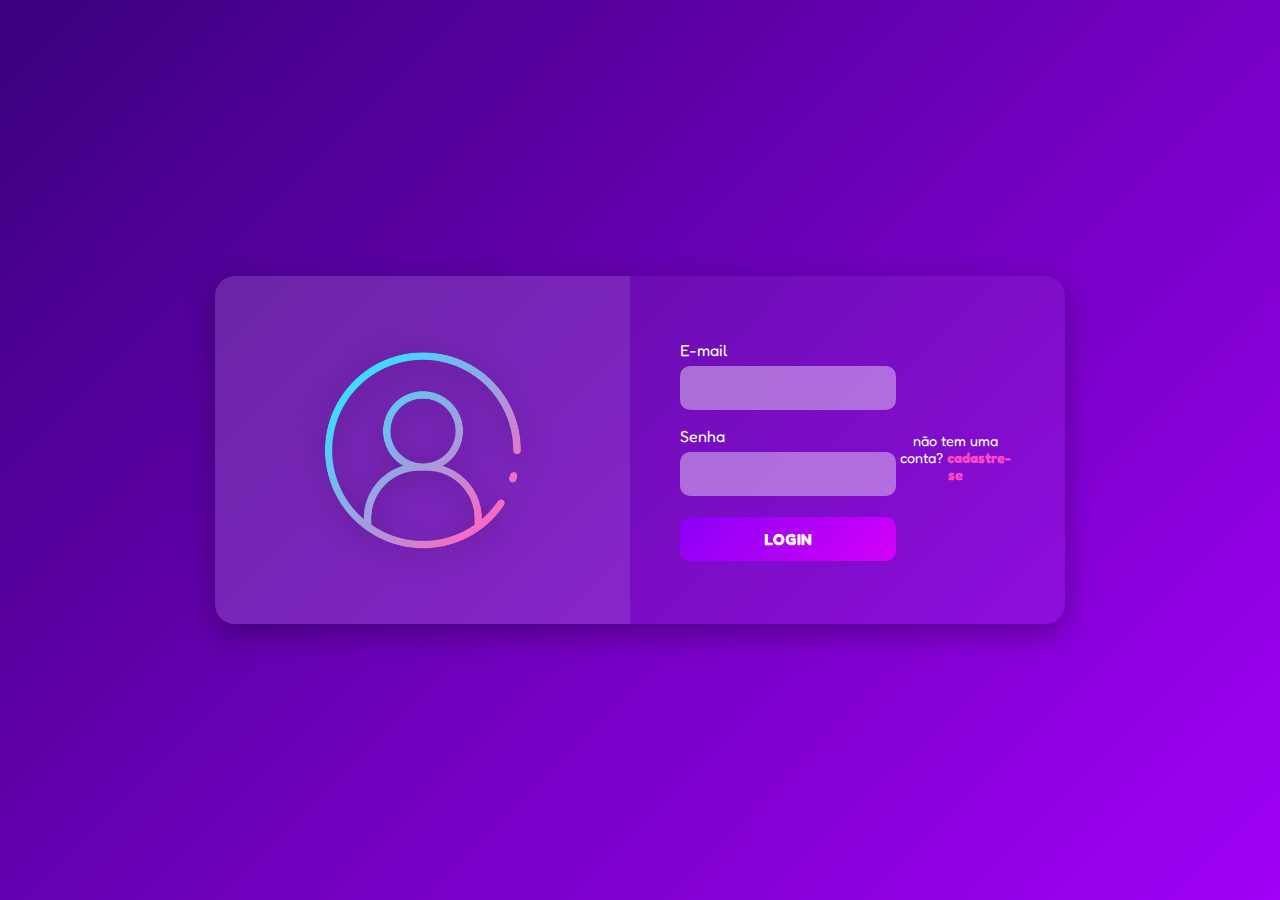
<file: index.html>
<!DOCTYPE html>
<html lang="pt-BR">
<head>
  <meta charset="UTF-8">
  <meta name="viewport" content="width=device-width, initial-scale=1.0">
  <title>Login</title>
  <link rel="stylesheet" href="style.css">
</head>
<body>
  <main>
    <section class="left">
      <img src="img/img-login.png" alt="login ilustrativo">
    </section>

    <section class="right">
      <form action="php/login.php" method="post">
        <label for="email">E-mail</label>
        <input type="email" id="email" name="email" required>

        <label for="senha">Senha</label>
        <input type="password" id="senha" name="senha" required>
        <button type="submit">LOGIN</button>        
      </form><br>
      <p>não tem uma conta? <a href="pages/cadastro.html">cadastre-se</a></p>
    </section>
  </main>
</body>
</html>
</file>
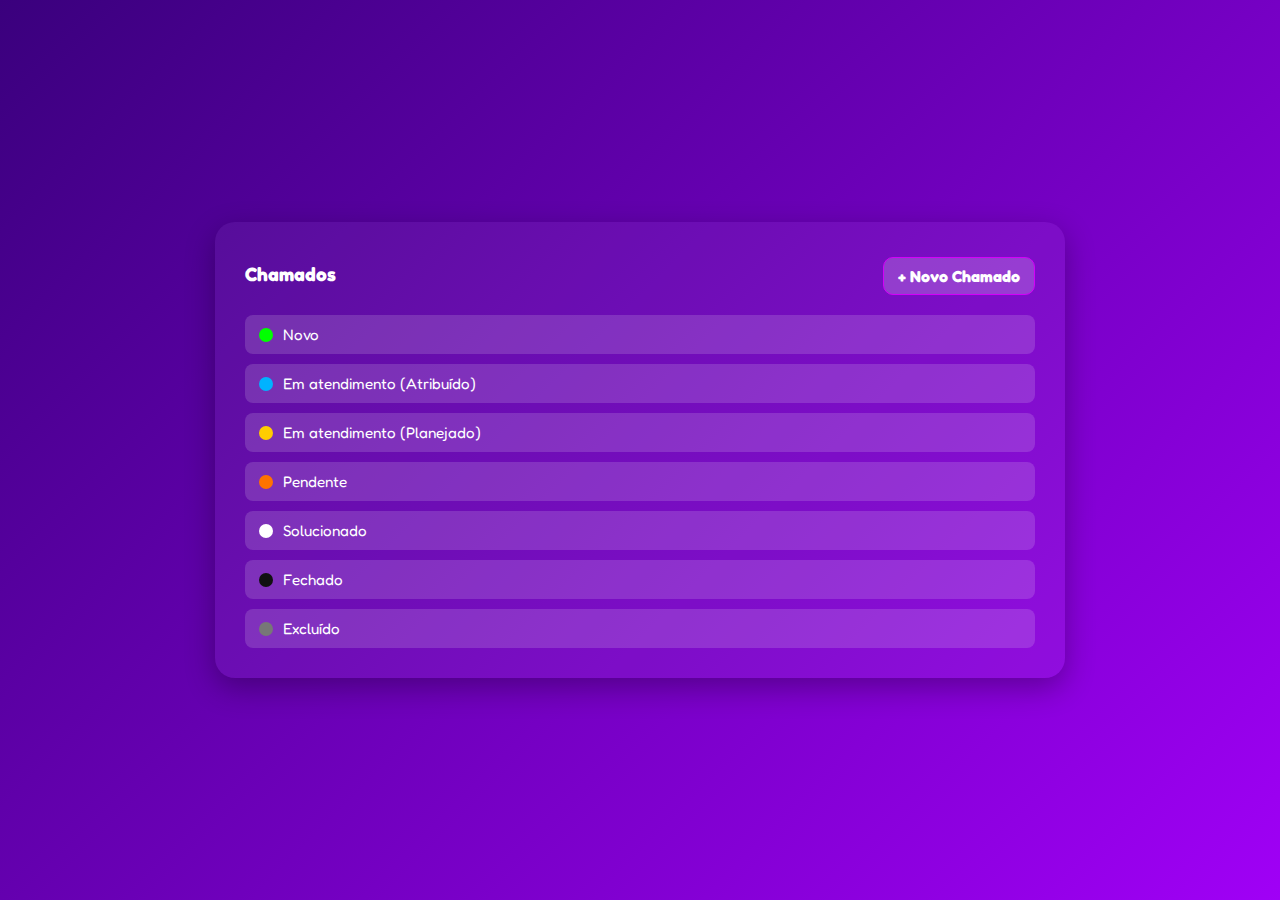
<file: pages/chamados.html>
<!DOCTYPE html>
<html lang="pt-BR">
<head>
  <meta charset="UTF-8">
  <meta name="viewport" content="width=device-width, initial-scale=1.0">
  <title>Chamados</title>
  <link rel="stylesheet" href="../style.css">
</head>
<body>
  <main>
    <section class="chamados">
      <div class="header-chamados">
        <h2>Chamados</h2> 
        <button id="btnNovo">+ Novo Chamado</button>
      </div>

      <ul>
        <li><span class="status verde"></span> Novo</li>
        <li><span class="status azul"></span> Em atendimento (Atribuído)</li>
        <li><span class="status amarelo"></span> Em atendimento (Planejado)</li>
        <li><span class="status laranja"></span> Pendente</li>
        <li><span class="status branco"></span> Solucionado</li>
        <li><span class="status preto"></span> Fechado</li>
        <li><span class="status cinza"></span> Excluído</li>
      </ul>
    </section>
  </main>

<div id="modal" class="modal" aria-hidden="true" style="display:none;">
  <div class="modal-content" role="dialog" aria-modal="true">
    <h2>Novo Chamado</h2>

    <form id="formChamado" action="../php/criar_chamado.php" method="post">
      <label>Tipo</label>
      <select name="tipo">
        <option value="">--</option>
        <option value="suporte">Suporte</option>
        <option value="manutencao">Manutenção</option>
      </select>

      <label>Categoria</label>
      <select name="categoria">
        <option value="">--</option>
        <option value="hardware">Hardware</option>
        <option value="software">Software</option>
      </select>

      <label>Urgência</label>
      <select name="urgencia">
        <option value="baixa">Baixa</option>
        <option value="media">Média</option>
        <option value="alta">Alta</option>
      </select>

      <label>Título</label>
      <input type="text" name="titulo" required>

      <label>Descrição</label>
      <textarea name="descricao" required></textarea>

      <button type="submit">Enviar chamado</button>
    </form>

    <button id="btnFechar" class="fechar">Fechar</button>
  </div>
</div>

  <script src="script.js"></script>
</body>
</html>
</file>
<file: style.css>
@import url('https://fonts.googleapis.com/css2?family=Fredoka:wght@400;500&display=swap');

* {
  margin: 0;
  padding: 0;
  box-sizing: border-box;
  font-family: 'Fredoka', sans-serif;
}

body {
  height: 100vh;
  background: linear-gradient(135deg, #3a007d, #a000f6);
  display: flex;
  justify-content: center;
  align-items: center;
  color: white;
}

main {
  display: flex;
  width: 80%;
  max-width: 850px; /* ligeiramente maior para caber mais campos */
  background: rgba(255, 255, 255, 0.05);
  border-radius: 20px;
  overflow: hidden;
  box-shadow: 0 10px 30px rgba(0,0,0,0.3);
}

.left {
  flex: 1;
  background: rgba(255,255,255,0.1);
  display: flex;
  justify-content: center;
  align-items: center;
  padding: 40px;
}

.left img {
  width: 80%;
  max-width: 280px;
  filter: drop-shadow(0 5px 15px rgba(0,0,0,0.3));
}

.right {
  flex: 1;
  display: flex;
  justify-content: center;
  align-items: center;
  padding: 50px;
}

form {
  width: 100%;
  max-width: 340px; /* levemente mais largo */
  display: flex;
  flex-direction: column;
}

label {
  margin-bottom: 6px;
  font-size: 1rem;
}

input, select, textarea {
  margin-bottom: 16px; /* um pouco mais compacto entre campos */
  padding: 12px;
  border: none;
  border-radius: 10px;
  background: rgba(255,255,255,0.4);
  color: white;
  font-size: 1rem;
  outline: none;
}

button {
  background: linear-gradient(135deg, #8a00f6, #d400f9);
  border: none;
  border-radius: 10px;
  padding: 12px;
  color: white;
  font-weight: bold;
  font-size: 1rem;
  cursor: pointer;
  transition: 0.3s;
  margin-top: 5px;
}

button:hover {
  opacity: 0.85;
}

p {
  text-align: center;
  margin-top: 15px;
  font-size: 0.9rem;
}

a {
  color: #ff49c2;
  text-decoration: none;
  font-weight: bold;
}

a:hover {
  text-decoration: underline;
}

@media (max-width: 768px) {
  main {
    flex-direction: column;
  }

  .left {
    display: none;
  }

  .right {
    padding: 40px 20px;
  }

  form {
    max-width: 100%;
  }
}

/* ==== LISTA DE CHAMADOS ==== */
.chamados {
  width: 100%;
  padding: 30px;
  display: flex;
  flex-direction: column;
  align-items: center;
}

.header-chamados {
  width: 100%;
  display: flex;
  justify-content: space-between;
  align-items: center;
  margin-bottom: 20px;
}

.header-chamados h2 {
  font-size: 1.2rem;
}

.header-chamados button {
  background: rgba(255, 255, 255, 0.2);
  border: 1px solid #d400f9;
  border-radius: 10px;
  color: #fff;
  padding: 8px 14px;
  cursor: pointer;
  transition: 0.3s;
}

.header-chamados button:hover {
  background: #d400f9;
}

.chamados ul {
  list-style: none;
  width: 100%;
  display: flex;
  flex-direction: column;
  gap: 10px;
}

.chamados li {
  display: flex;
  align-items: center;
  gap: 10px;
  background: rgba(255, 255, 255, 0.15);
  border-radius: 8px;
  padding: 10px 14px;
  font-size: 0.95rem;
}

/* status bolinhas */
.status {
  width: 14px;
  height: 14px;
  border-radius: 50%;
  display: inline-block;
}
.verde { background: #00ff00; }
.azul { background: #00b3ff; }
.amarelo { background: #ffcc00; }
.laranja { background: #ff7300; }
.branco { background: #fff; }
.preto { background: #111; }
.cinza { background: #777; }

/* ==== MODAL ==== */
.modal {
  position: fixed;
  inset: 0;
  background: rgba(0,0,0,0.6);
  display: flex;
  justify-content: center;
  align-items: center;
  visibility: hidden;
  opacity: 0;
  transition: 0.3s;
  z-index: 10;
}

.modal.ativo {
  visibility: visible;
  opacity: 1;
}

.modal-content {
  background: rgba(255, 255, 255, 0.1);
  border-radius: 15px;
  padding: 30px 40px;
  width: 90%;
  max-width: 400px;
  box-shadow: 0 10px 25px rgba(0,0,0,0.4);
  display: flex;
  flex-direction: column;
}

.modal-content h2 {
  text-align: center;
  margin-bottom: 20px;
}

.modal-content textarea {
  height: 80px;
  resize: none;
}

.modal-content button.fechar {
  margin-top: 10px;
  background: rgba(255,255,255,0.15);
  border: 1px solid #ff49c2;
  color: #ff49c2;
}

.modal-content button.fechar:hover {
  background: #ff49c2;
  color: #fff;
}
/* ==== HOME DASHBOARD ==== */
.home-container {
  flex-direction: column;
  width: 100%;
  max-width: 1200px;
  padding: 30px;
  background: none;
  box-shadow: none;
}

.topbar {
  width: 100%;
  display: flex;
  justify-content: space-between;
  align-items: center;
  background: rgba(0, 0, 0, 0.2);
  padding: 15px 30px;
  border-radius: 12px;
  margin-bottom: 30px;
}

.topbar .logo {
  font-size: 1.5rem;
  font-weight: bold;
}

.topbar nav a {
  margin: 0 10px;
  color: white;
  text-decoration: none;
  font-weight: 500;
  transition: 0.3s;
}

.topbar nav a:hover {
  color: #ff49c2;
}

.topbar .novo-chamado {
  background: linear-gradient(135deg, #8a00f6, #d400f9);
  border: none;
  border-radius: 20px;
  padding: 10px 18px;
  font-size: 0.9rem;
  cursor: pointer;
  transition: 0.3s;
}

.topbar .novo-chamado:hover {
  opacity: 0.85;
}

.dashboard {
  width: 100%;
  text-align: center;
}

.dashboard h1 {
  font-size: 2rem;
  margin-bottom: 5px;
}

.dashboard .subtitle {
  color: #ddd;
  margin-bottom: 30px;
}

.cards {
  display: grid;
  grid-template-columns: repeat(auto-fit, minmax(200px, 1fr));
  gap: 20px;
  margin-bottom: 30px;
}

.card {
  background: rgba(255, 255, 255, 0.08);
  border-radius: 15px;
  padding: 20px;
  text-align: center;
  box-shadow: 0 4px 15px rgba(0,0,0,0.2);
  transition: 0.3s;
}

.card:hover {
  background: rgba(255, 255, 255, 0.15);
}

.card h3 {
  font-size: 1rem;
  margin-bottom: 10px;
  color: #fff;
}

.card .numero {
  font-size: 1.8rem;
  font-weight: bold;
}

.acoes {
  display: flex;
  justify-content: center;
  gap: 15px;
}

.acoes button {
  background: linear-gradient(135deg, #8a00f6, #d400f9);
  border: none;
  border-radius: 10px;
  padding: 12px 20px;
  color: white;
  font-weight: bold;
  cursor: pointer;
  transition: 0.3s;
}

.acoes button:hover {
  opacity: 0.85;
}

@media (max-width: 768px) {
  .cards {
    grid-template-columns: 1fr 1fr;
  }

  .acoes {
    flex-direction: column;
  }
}
</file>
